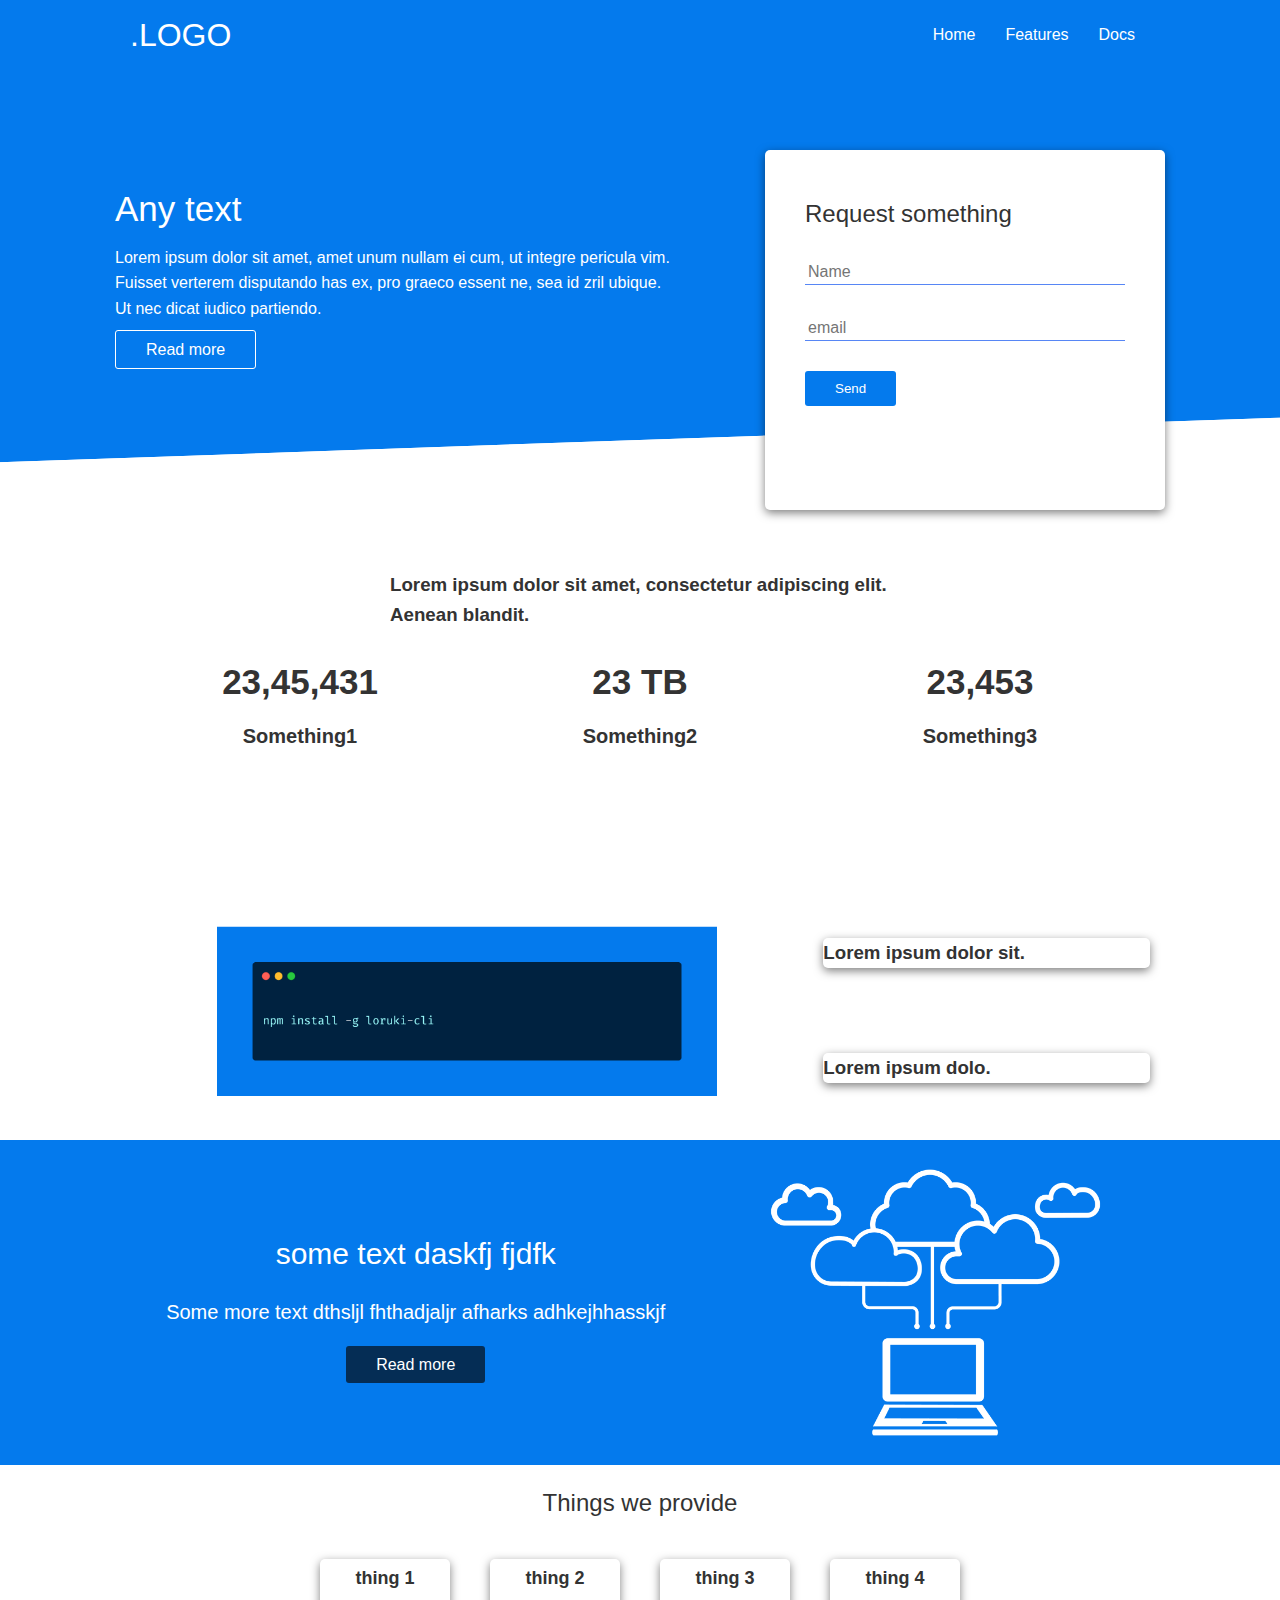
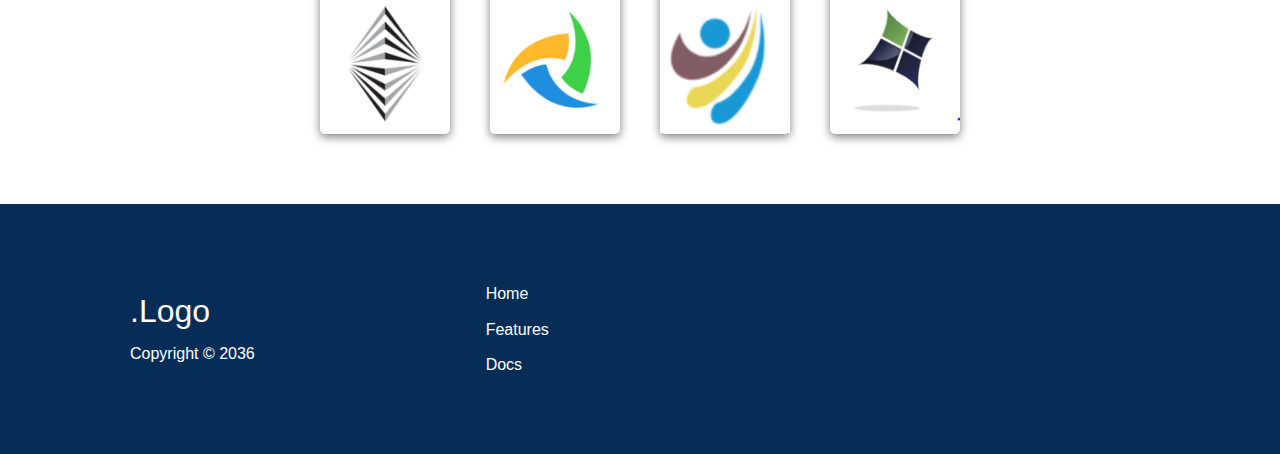
<file: index.html>
<!DOCTYPE html>
<html lang="en">
<head>
    <meta charset="UTF-8">
    <meta http-equiv="X-UA-Compatible" content="IE=edge">
    <meta name="viewport" content="width=device-width, initial-scale=1.0">
    <title>Landing page</title>
    <link rel="stylesheet" href="style.css">
    <link rel="stylesheet" href="https://cdnjs.cloudflare.com/ajax/libs/font-awesome/6.0.0-beta2/css/all.min.css" 
    integrity="sha512-YWzhKL2whUzgiheMoBFwW8CKV4qpHQAEuvilg9FAn5VJUDwKZZxkJNuGM4XkWuk94WCrrwslk8yWNGmY1EduTA==" 
    crossorigin="anonymous" referrerpolicy="no-referrer" />
</head>
<body>
    <div class="navbar">
        <div class="container flex">
            <h1 class="logo">.LOGO</h1>
       
        <nav>
            <ul>
                <li><a href="index.html">Home</a></li>
                <li><a href="features.html">Features</a></li>
                <li><a href="docs.html">Docs</a></li>
            </ul>
        </nav>
        </div>
    </div>

    <section class="showcase">
        <div class="container grid">
            <div class="showcase-text">
                <h1>Any text</h1>
                <p>Lorem ipsum dolor sit amet, amet unum
                     nullam ei cum, ut integre pericula vim. 
                     Fuisset verterem disputando has ex, pro graeco
                     essent ne, sea id zril ubique.
                     Ut nec dicat iudico partiendo.</p>
                <a href="features.html" class="btn read-btn">Read more</a>
            </div>
            <div class="showcase-form card">
                <h2>Request something</h2>
                <form name="contact" method="POST" data-netlify="true">
                    <input type="hidden" name="form-name" value="contact">
                    <div class="form-control">
                        <input type="text" placeholder="Name" required >
                    </div>
                    <div class="form-control">
                        <input type="email" placeholder="email" required >
                    </div>
                    <input type="submit" value="Send" class="btn btn-primary">
                </form>
            </div>
        </div>
    </section>

    <section class="stats">
        <div class="container">
            <h3 class="stats-handling text-centre marY">
                Lorem ipsum dolor sit amet, consectetur
                 adipiscing elit. Aenean blandit.
            </h3>
            <div class="grid grid-3 text-center mY-2">
                <div>
                    <i class="fas fa-biking fa-3x"></i>
                    <h3>23,45,431</h3>
                    <p class="text-secondary">Something1</p>
                </div>
                <div>
                    <i class="fas fa-upload fa-3x"></i>
                    <h3>23 TB</h3>
                    <p class="text-secondary">Something2</p>
                </div>
                <div>
                    <i class="fas fa-project-diagram fa-3x"></i>
                    <h3>23,453</h3>
                    <p class="text-secondary">Something3</p>
                </div>
            </div>
        </div>
    </section>

    <section class="cli">
        <div class="container grid">
            <img src="images/npm.png" alt="">
            <div class="card">
                <h3>Lorem ipsum dolor sit.
                </h3>
            </div>
            <div class="card">
                <h3>Lorem ipsum dolo.</h3>
            </div>
        </div>
    </section>

    <section class="section3 bg-primary mY-2 pY-2">
        <div class="container grid">
            <div class="text-center">
                <h2 class="larg">some text daskfj fjdfk</h2>
                <p class="lead mY-2">Some more text dthsljl fhthadjaljr
                     afharks adhkejhhasskjf</p>
                <a href="features.html" class="btn btn-dark">Read more</a>
            </div>
            <img src="cloud.png" alt="">
        </div>
    </section>
    <section class="section4">
        <h2 class="text-center mY-2">
            Things we provide
        </h2>
        <div class="container flex"> 
            <div class="card">
                <h4>thing 1</h4>
                <img src="images/logo1.PNG" alt="">
            </div>
            <div class="card">
                <h4>thing 2</h4>
                <img src="images/logo2.PNG" alt="">
            </div>
            <div class="card">
                <h4>thing 3</h4>
                <img src="images/logo3.PNG" alt="">
            </div>
            <div class="card">
                <h4>thing 4</h4>
                <img src="images/logo4.PNG" alt="">
            </div>
        </div>
    </section>

    <footer class="footer bg-dark">
        <div class="container grid grid-3">
            <div>
                <h1>
                    .Logo
                </h1>
                <p>Copyright &copy; 2036 </p>
            </div>
            <nav>
                <ul>
                    <li><a href="index.html">Home</a></li>
                    <li><a href="features.html">Features</a></li>
                    <li><a href="docs.html">Docs</a></li>
                </ul>
            </nav>
            <div class="social">
                <a href="#"><i class="fab fa-twitter fa-2x"></i></a>
                <a href="#"><i class="fab fa-instagram fa-2x"></i></a>
                <a href="#"><i class="fab fa-facebook fa-2x"></i></a>
                <a href="#"><i class="fab fa-youtube fa-2x"></i></a>
                <a href="https://github.com/Samarthraj07"><i class="fab fa-github fa-2x"></i></a>
            </div>
        </div>
    </footer>
</body>
</html>
</file>
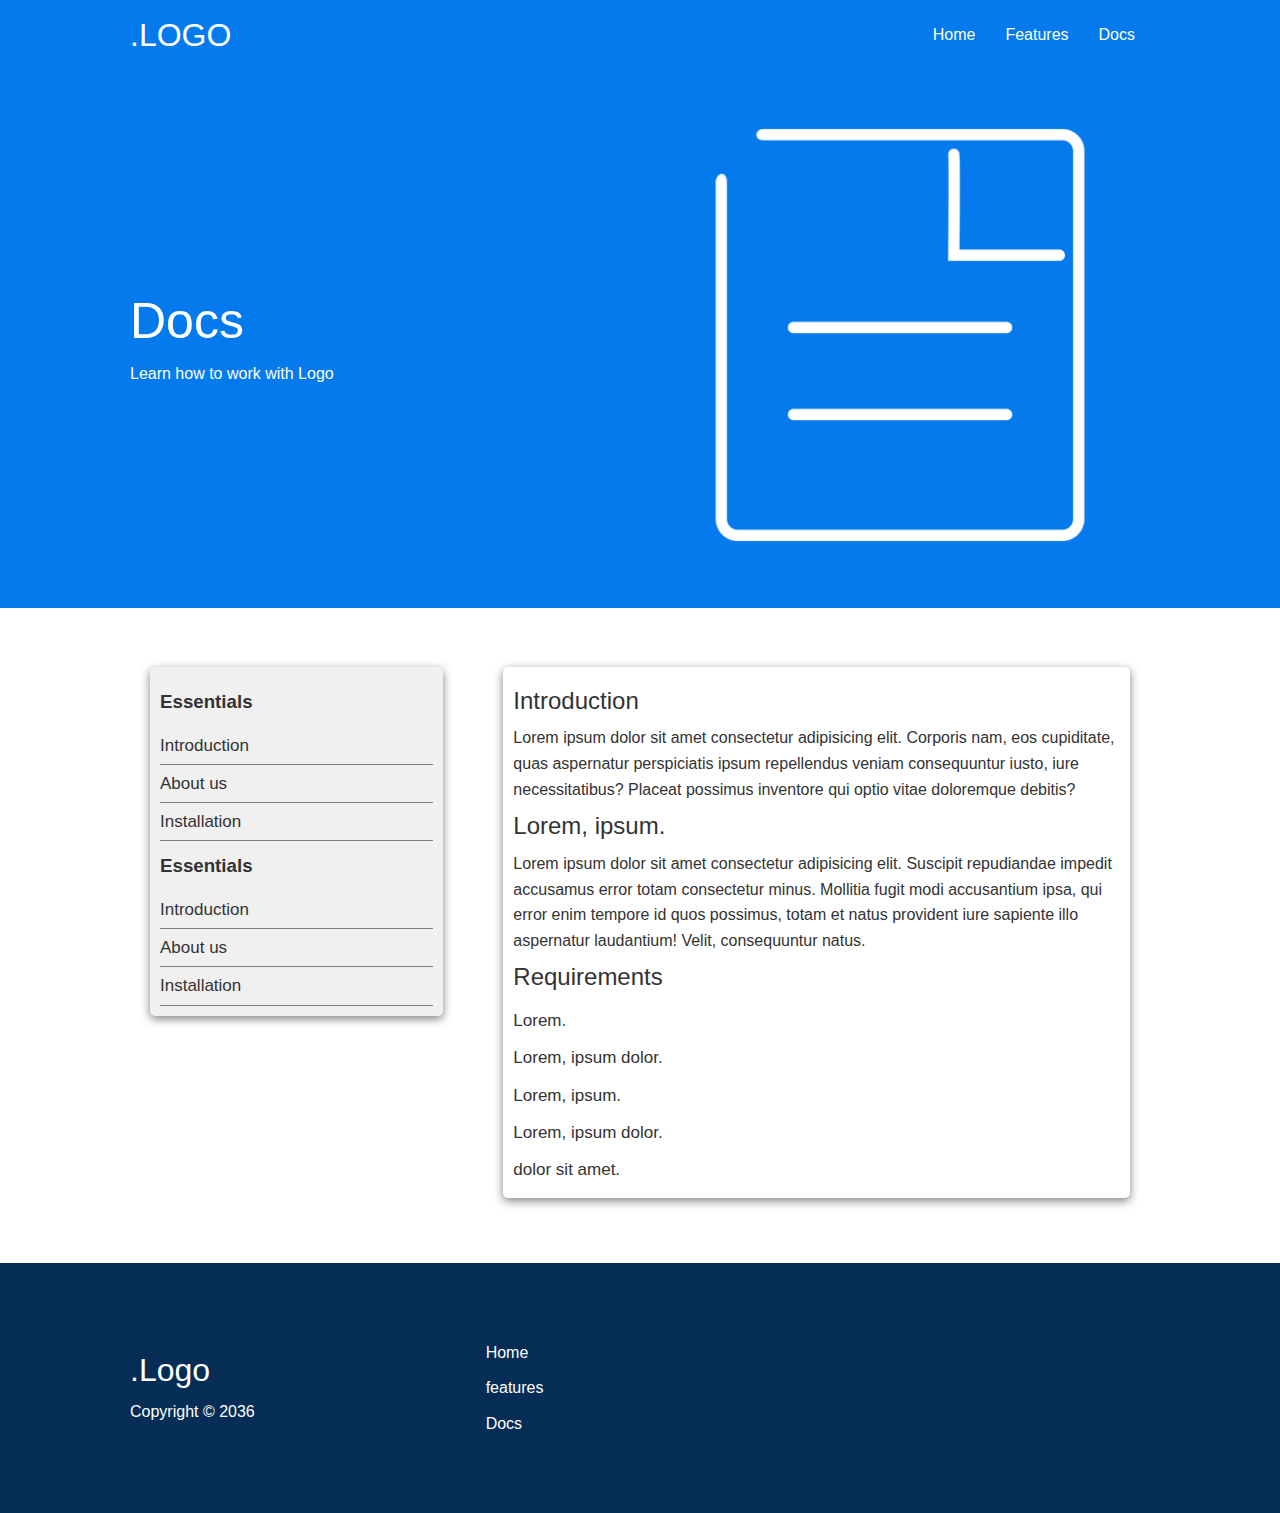
<file: docs.html>
<!DOCTYPE html>
<html lang="en">
<head>
    <meta charset="UTF-8">
    <meta http-equiv="X-UA-Compatible" content="IE=edge">
    <meta name="viewport" content="width=device-width, initial-scale=1.0">
    <title>Landing page</title>
    <link rel="stylesheet" href="style.css">
    <link rel="stylesheet" href="https://cdnjs.cloudflare.com/ajax/libs/font-awesome/6.0.0-beta2/css/all.min.css" 
    integrity="sha512-YWzhKL2whUzgiheMoBFwW8CKV4qpHQAEuvilg9FAn5VJUDwKZZxkJNuGM4XkWuk94WCrrwslk8yWNGmY1EduTA==" 
    crossorigin="anonymous" referrerpolicy="no-referrer" />
</head>
<body>
    <div class="navbar">
        <div class="container flex">
            <h1 class="logo">.LOGO</h1>
       
        <nav>
            <ul>
                <li><a href="index.html">Home</a></li>
                <li><a href="features.html">Features</a></li>
                <li><a href="docs.html">Docs</a></li>
            </ul>
        </nav>
        </div>
    </div>
 
    <section class="docs-head bg-primary  pY-2">
        <div class="container grid">
            <div>
                <h1 class="xl">
                    Docs
                </h1>
                <p>Learn how to work with Logo</p>
            </div>
            <div>
                <img src="images/docs.png" alt="">
            </div>
        </div>
    </section>

    <section class="docs-main pY-2 mY-2">
        <div class="container grid">
            <div class="card bg-gray p-1">
                <h3 class="mY-1">Essentials</h3>
                <nav>
                    <ul>
                        <li><a href="#">Introduction</a></li>
                        <li><a href="#">About us</a></li>
                        <li><a href="#">Installation</a></li>
                    </ul>
                </nav>
                <h3 class="mY-1">Essentials</h3>
                <nav>
                    <ul>
                        <li><a href="#">Introduction</a></li>
                        <li><a href="#">About us</a></li>
                        <li><a href="#">Installation</a></li>
                    </ul>
                </nav>
            
            </div>

            <div class="card no-border ">
                <h2>Introduction</h2>
                <p>Lorem ipsum dolor sit amet consectetur
                     adipisicing elit. Corporis nam, eos
                      cupiditate, quas aspernatur perspiciatis 
                      ipsum repellendus veniam consequuntur iusto, iure
                     necessitatibus? Placeat possimus inventore
                      qui optio vitae doloremque debitis?</p>
                <h2>Lorem, ipsum.</h2>
                <p>Lorem ipsum dolor sit amet consectetur adipisicing elit.
                     Suscipit repudiandae impedit accusamus error totam consectetur minus.
                      Mollitia fugit modi accusantium ipsa,
                       qui error enim tempore id quos possimus, 
                      totam et natus provident 
                    iure sapiente illo aspernatur laudantium! Velit, consequuntur natus.</p>    
                <h2>Requirements</h2>
                    <nav>
                    <ul>
                        <li>Lorem.</li>
                        <li>Lorem, ipsum dolor.</li>
                        <li>Lorem, ipsum.</li>
                        <li>Lorem, ipsum dolor.</li>
                        <li> dolor sit amet.</li>
                    </ul>
                </nav>            
            </div>          

        </div>
    </section>

   


    <footer class="footer bg-dark">
        <div class="container grid grid-3">
            <div>
                <h1>
                    .Logo
                </h1>
                <p>Copyright &copy; 2036 </p>
            </div>
            <nav>
                <ul>
                    <li><a href="index.html">Home</a></li>
                    <li><a href="features.html">features</a></li>
                    <li><a href="docs.html">Docs</a></li>
                </ul>
            </nav>
            <div class="social">
                <a href="#"><i class="fab fa-twitter fa-2x"></i></a>
                <a href="#"><i class="fab fa-instagram fa-2x"></i></a>
                <a href="#"><i class="fab fa-facebook fa-2x"></i></a>
                <a href="#"><i class="fab fa-youtube fa-2x"></i></a>
                <a href="https://github.com/Samarthraj07"><i class="fab fa-github fa-2x"></i></a>
            </div>
        </div>
    </footer>
</body>
</html>
</file>
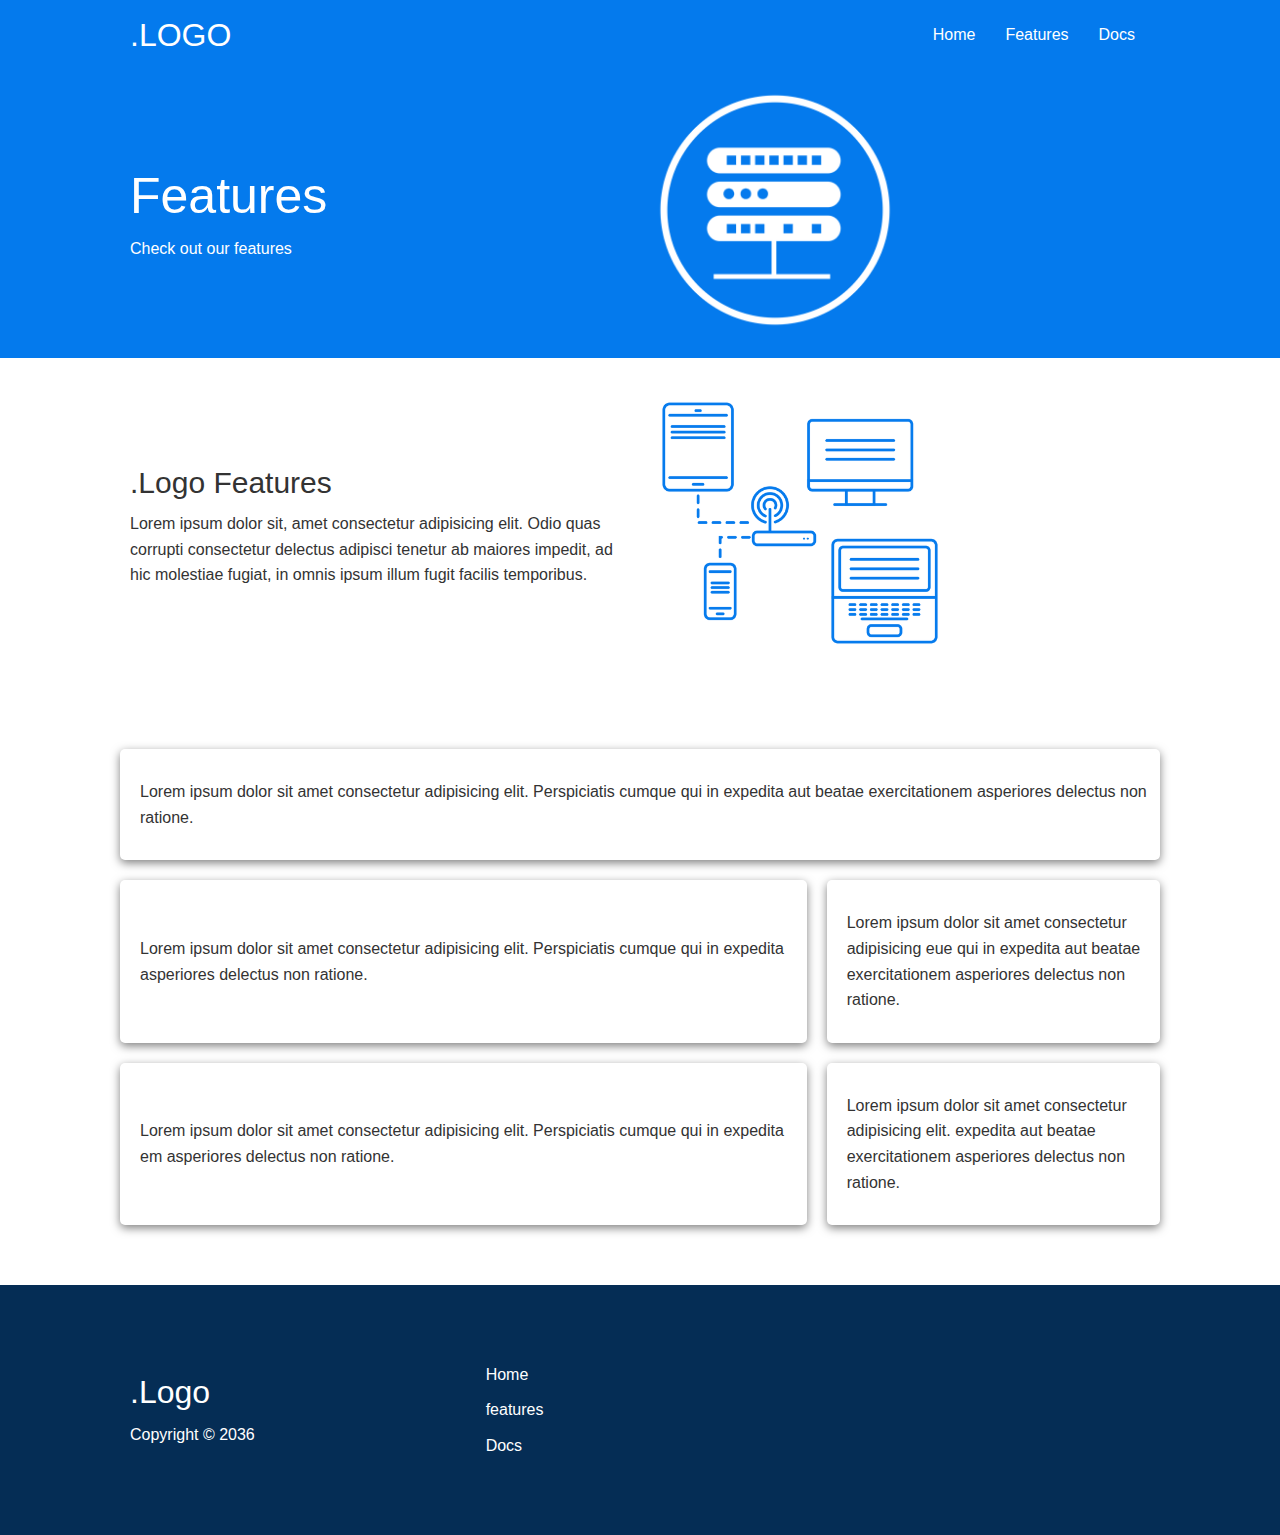
<file: features.html>
<!DOCTYPE html>
<html lang="en">
<head>
    <meta charset="UTF-8">
    <meta http-equiv="X-UA-Compatible" content="IE=edge">
    <meta name="viewport" content="width=device-width, initial-scale=1.0">
    <title>Landing page</title>
    <link rel="stylesheet" href="style.css">
    <link rel="stylesheet" href="https://cdnjs.cloudflare.com/ajax/libs/font-awesome/6.0.0-beta2/css/all.min.css" 
    integrity="sha512-YWzhKL2whUzgiheMoBFwW8CKV4qpHQAEuvilg9FAn5VJUDwKZZxkJNuGM4XkWuk94WCrrwslk8yWNGmY1EduTA==" 
    crossorigin="anonymous" referrerpolicy="no-referrer" />
</head>
<body>
    <div class="navbar">
        <div class="container flex">
            <h1 class="logo">.LOGO</h1>
       
        <nav>
            <ul>
                <li><a href="index.html">Home</a></li>
                <li><a href="features.html">Features</a></li>
                <li><a href="docs.html">Docs</a></li>
            </ul>
        </nav>
        </div>
    </div>
 
    <section class="features-head bg-primary pY-2">
        <div class="container grid">
            <div>
                <h1 class="xl">
                    Features
                </h1>
                <p>Check out our features</p>
            </div>
            <div>
                <img src="images/server.png" alt="">
            </div>
        </div>
    </section>

    <section class="features-subHead  pY-2">
        <div class="container grid">
            <div>
                <h1 class="med">
                    .Logo Features
                </h1>
                <p>Lorem ipsum dolor sit, amet consectetur adipisicing elit. 
                    Odio quas corrupti consectetur delectus adipisci tenetur ab maiores impedit,
                     ad hic molestiae fugiat, 
                      in omnis ipsum illum fugit facilis temporibus.</p>
            </div>
            <div>
                <img src="images/server2.png" alt="">
            </div>
        </div>
    </section>

   <section class="features-main mY-2">
       <div class="container  grid grid-3">
           
           <div class="card flex">
                 <i class="fa fa-server fa-3x"></i>
                 <p>Lorem ipsum dolor sit amet consectetur 
                     adipisicing elit. Perspiciatis cumque qui
                      in expedita aut beatae exercitationem asperiores 
                      delectus non ratione.</p>
          </div>
           <div class="card flex">
                 <i class="fa fa-broadcast-tower fa-3x"></i>
                 <p>Lorem ipsum dolor sit amet consectetur 
                     adipisicing elit. Perspiciatis cumque qui
                      in expedita asperiores 
                      delectus non ratione.</p>
          </div>
           <div class="card flex">
                 <i class="fa fa-baseball-ball fa-3x"></i>
                 <p>Lorem ipsum dolor sit amet consectetur 
                     adipisicing eue qui
                      in expedita aut beatae exercitationem asperiores 
                      delectus non ratione.</p>
          </div>
           <div class="card flex">
                 <i class="fa fa-battery-three-quarters fa-3x"></i>
                 <p>Lorem ipsum dolor sit amet consectetur 
                     adipisicing elit. Perspiciatis cumque qui
                      in expedita em asperiores 
                      delectus non ratione.</p>
          </div>
           <div class="card flex">
                 <i class="fa fa-cat fa-3x"></i>
                 <p>Lorem ipsum dolor sit amet consectetur 
                     adipisicing elit. expedita aut beatae exercitationem asperiores 
                      delectus non ratione.</p>
          </div>
          
         
       </div>
   </section>


    <footer class="footer bg-dark">
        <div class="container grid grid-3">
            <div>
                <h1>
                    .Logo
                </h1>
                <p>Copyright &copy; 2036 </p>
            </div>
            <nav>
                <ul>
                    <li><a href="index.html">Home</a></li>
                    <li><a href="features.html">features</a></li>
                    <li><a href="docs.html">Docs</a></li>
                </ul>
            </nav>
            <div class="social">
                <a href="#"><i class="fab fa-twitter fa-2x"></i></a>
                <a href="#"><i class="fab fa-instagram fa-2x"></i></a>
                <a href="#"><i class="fab fa-facebook fa-2x"></i></a>
                <a href="#"><i class="fab fa-youtube fa-2x"></i></a>
                <a href="https://github.com/Samarthraj07"><i class="fab fa-github fa-2x"></i></a>
            </div>
        </div>
    </footer>
</body>
</html>
</file>
<file: style.css>
@import url('https://fonts.googleapis.com/css2?family=Pathway+Gothic+One&display=swap');

:root {
    --primary-color: #047aed;
}

* {
    box-sizing: border-box;
    padding: 0;
    margin: 0;
   
}

body {
    font-family: Gothic,sans-serif;
    color: #333;
    line-height: 1.6;
}

 ul {
    list-style: none;
}

a {
    text-decoration: none;
    color: #333;
}

h1 , h2 {
    margin: 10px 0;
    line-height: 1.2;
    font-weight: 300;
}

p {
    margin: 10px 0;
}

img {
    width: 100%;
}


/*navbar*/

.navbar {
    background-color: var(--primary-color) ;
    height: 70px;
    color: white;

}
.navbar .flex{
    display: flex;
    justify-content: space-between;
}
.navbar ul {
    display: flex;
}
.navbar a {
    color: white;
    padding: 10px;
    margin: 0 5px;
}
.navbar a:hover{
    border-bottom: 2px white solid;
}


/*showcase--------------- */
.showcase {
    background-color: var(--primary-color);
    color: white;
    height: 400px;
    position: relative;
}

.showcase h1 {
    font-size: 35px;
}

.showcase p {
    margin: 15px 0;
}

.showcase .grid{
  grid-template-columns: 55% 45%;
  gap: 30px;
  overflow: visible;
}

.showcase-form{
    position:relative;
    top: 60px;
    height: 360px;
    width:400px;
    padding: 40px;
    z-index: 100;
    justify-self: flex-end;
}

.showcase-form .form-control{
    margin: 30px 0;
}

.showcase-form input[type='text'],
.showcase-form input[type='email']{
    border: 0;
    border-bottom: 1px solid #5786f5;
    width: 100%;
    padding: 3px;
    font-size: 16px;
    outline: none;
}

.showcase::before,
.showcase::after{
    content: '';
    position: absolute;
    background: white;
    height: 100px;
    bottom: -70px;
    left: 0;
    right: 0;
    transform: skewY(-2deg);
   -moz-transform: skewY(-2deg);
    
}
/*stats-----*/
.stats{
    padding: 100px;
}

.stats .stats-handling {
  max-width: 500px;
  margin: auto;
}

.stats .grid h3{
    font-size: 35px;
}

.stats .grid p{
    font-weight: bold;
    font-size: 20px;
}


/*cli----------*/

.cli .grid {
    grid-template-columns: repeat(3, 1fr);
    grid-template-rows: repeat(2, 1fr);
    margin: 20px auto;
}

.cli img {
    grid-column: 1 / span 2;
    grid-row: 1 / span 2;
    width: 500px;
    margin: 20px auto;
}

/* section 3 */
.section3 .grid {
    grid-template-columns: 4fr 3fr;
    color: white;
}

.section3 h2 {
    font-size: 30px;
}
.section3  p {
    font-size: 20px;
}

/* section 3 */

.section4 .card {
    text-align: center;
    margin: 18px 20px 40px;
    width: 130px;
    height: 175px;
    transition: transform .2s ease-out;
}
.section4 .card h4 {
    font-size: 18px;
    padding: 5px;
}

.section4 .card:hover{
    transform:translateY(-.3cm)
}

/* footer -----------------*/
.footer{
    background-color: #052d55;
    padding: 10px;
    color: white;
    margin-top: 30px;
    height: 250px;
}

.footer nav li{  
    padding: 5px;
}
.footer a {
    color: white;
    padding: 0 4px;
}

.footer nav a:hover{
    border-bottom: 1px solid white;
    
}

.footer ul {
    list-style: none;
}
.social i:hover{
  transform: scale(1.2);
}
/* ------------------------------------------------------*/
/*features-------------*/
.features-head img {
    width: 250px;
    justify-self: flex-end;
 }
 .features-head {
     color: white;
 }

 /*features-subhead-------------*/
.features-subHead img
{
 justify-self: flex-end;
 width: 300px;
 
}

/*features main-------------*/

.features-main .grid {
    padding: 30px;
}

.features-main .grid > *:first-child{
    grid-column: 1 / span 3;

}
.features-main .grid > *:nth-child(2){
    grid-column: 1 / span 2;

}
.features-main .grid > *:nth-child(4){
    grid-column: 1 / span 2;

}
.features-main i{
   padding: 10px;
  
}

.features-main .card{
   margin: 20px 0;
   
}


/*Docs---------------------------------------------*/
/*Docs Main---------------*/
.docs-main .card1 {
    margin: 20px;
    background-color: rgb(243, 237, 237);
}

.docs-main li {
    border-bottom: 1px solid gray;
    padding: 5px 0;
    font-size: 17px;
}
.docs-main h3 {
    padding: 10px 0;
}
.docs-main .grid {
    grid-template-columns: 1fr 2fr;
    align-items: flex-start;

}
.docs-main .card {
    padding: 10px;
    margin: 20px ;
}
.docs-main  .no-border li {
    border: none;
}



/*utilities---------------*/


.container {
    max-width: 1100px;
    margin: 0 auto;
    overflow: auto;
    padding: 0 40px;
}
.flex {
    display: flex;
    justify-content: center;
    align-items: center;
    height: 100%;
}
.grid {
    display: grid;
    grid-template-columns: repeat(2, 1fr);
    gap: 20px;
    justify-content: center;
    align-items: center;
    height: 100%;
}

.grid-3{
    grid-template-columns: repeat(3, 1fr);
}

.card {
    background-color: white;
    color: #333;
    border-radius: 5px;
    box-shadow: 0 3px 10px rgba(0,0,0, 0.5);
}

.btn {
    background-color: var(--primary-color);
    padding: 10px 30px;
    color: white;
    border: none;
    border-radius: 3px;
    cursor: pointer;
}

.read-btn{
   background-color: transparent;
   border: 1px solid white; 
}

.btn:hover{
    transform: scale(0.98);
}

.text-center{
    text-align: center;
}
.m1-Y {
    margin: 1rem 0;
   
    
}
.mY-2
{
    margin: 1.5rem 0;
}

.bg-primary ,.read-btn{
    background-color: var(--primary-color);
    color: white;
}

.pY-1{
    padding: 10px 0;
}

.pY-2 {
    padding: 15px 0;
}

.p-1 {
    padding: 20px;
}

.btn-dark {
    background-color: #052d55;
}

.btn-dark:hover{
    transform: scale(0.98);
}

.xl {
    font-size: 50px;
}

.med {
    font-size:30px
}

.bg-gray {
    background-color: rgb(240, 240, 240);
}







/* Media queries for tab*/

@media (max-width: 768px){
 .grid,
 .section3 .grid,
 .section4 .grid,
 .footer .grid,
 .cli .grid,
 .showcase .grid,
 .features-main .grid,
 .docs-main .grid{
     grid-template-columns: 1fr;
     grid-template-rows: 1fr;
 }

 .footer {
     height: 300px;
 }

.showcase {
    height: auto;
}
.showcase-form {
   justify-self: center;
}
   .cli img{
     grid-row: 1;
     grid-column: 1;
     width: 100%;
     
   }
   .cli .card {
       margin: 10px 0;
       align-self: center;
   }

   .section3 .grid .card {
       width: 100%
   }

  .features-head, 
  .features-subHead,
  .docs-head{
      text-align: center;
  }
   
  .features-main .grid > *:first-child {
      grid-column: 1;
      
  }
  .features-main .card {
      justify-self: center;
  }
    


    
}
/* Media queries for mobile*/

@media (max-width: 500px){

    .navbar {
        height: 150px;
    }
     .navbar .flex {
         flex-direction: column;
     }

     .navbar ul{
         padding: 10px;
         background-color: rgba(0,0,0, 0.1);
     }


   

    
}
</file>
